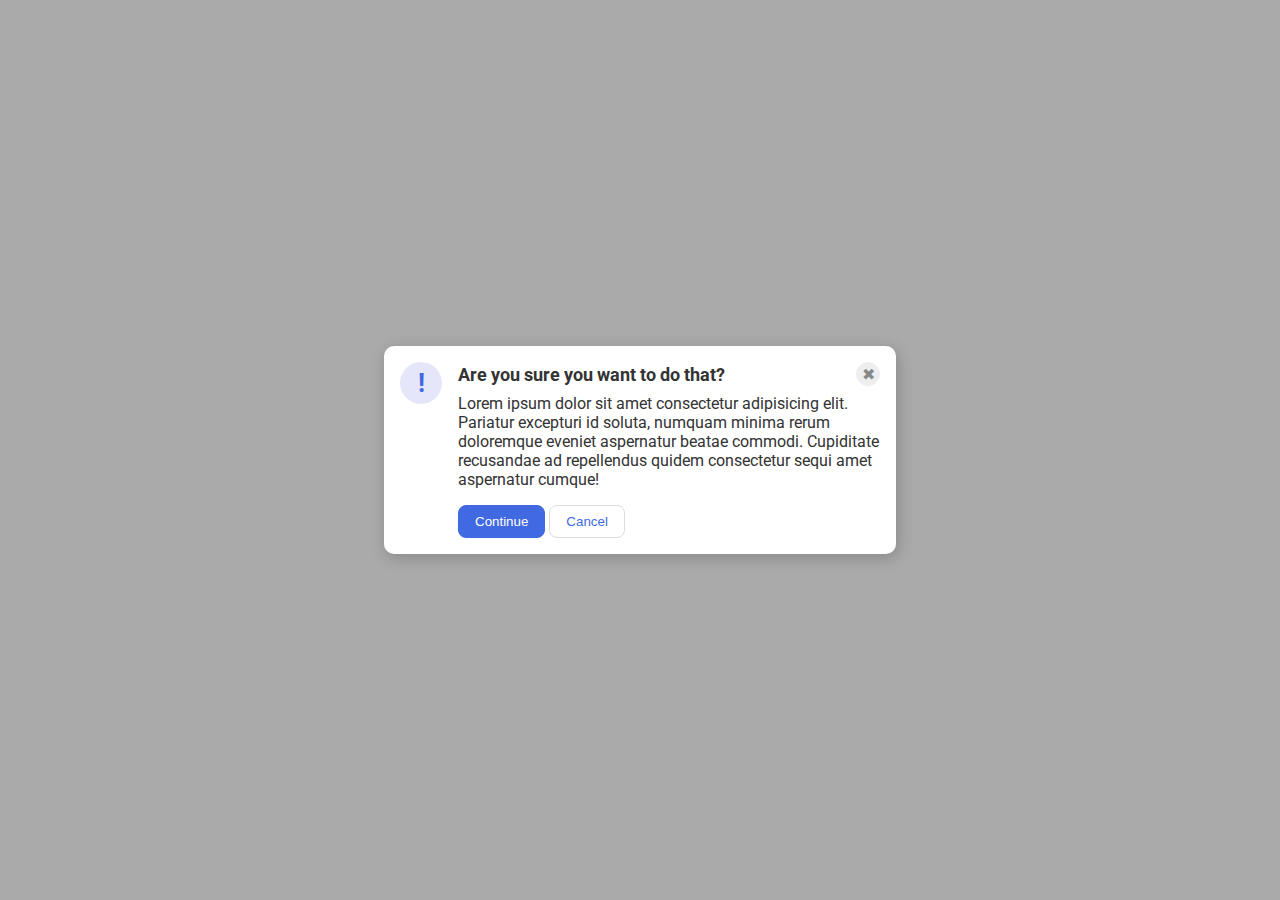
<file: flex/05-flex-modal/index.html>
<!DOCTYPE html>
<html lang="en">
  <head>
    <meta charset="UTF-8">
    <meta http-equiv="X-UA-Compatible" content="IE=edge">
    <meta name="viewport" content="width=device-width, initial-scale=1.0">
    <link rel="stylesheet" href="style.css">
    <title>Modal</title>
  </head>
  <body>
    <div class="modal">
      <div class="icon">!</div>
      <div class = "big">
        <div class="header">Are you sure you want to do that?
        <button class="close-button">✖</button>
        </div>
        <div class="text">Lorem ipsum dolor sit amet consectetur adipisicing elit. Pariatur excepturi id soluta, numquam minima rerum doloremque eveniet aspernatur beatae commodi. Cupiditate recusandae ad repellendus quidem consectetur sequi amet aspernatur cumque!</div>
        <div class = "buttons">
        <button class="continue">Continue</button>
        <button class="cancel">Cancel</button>
        </div>
      </div>
    </div>
  </body>
</html>
</file>
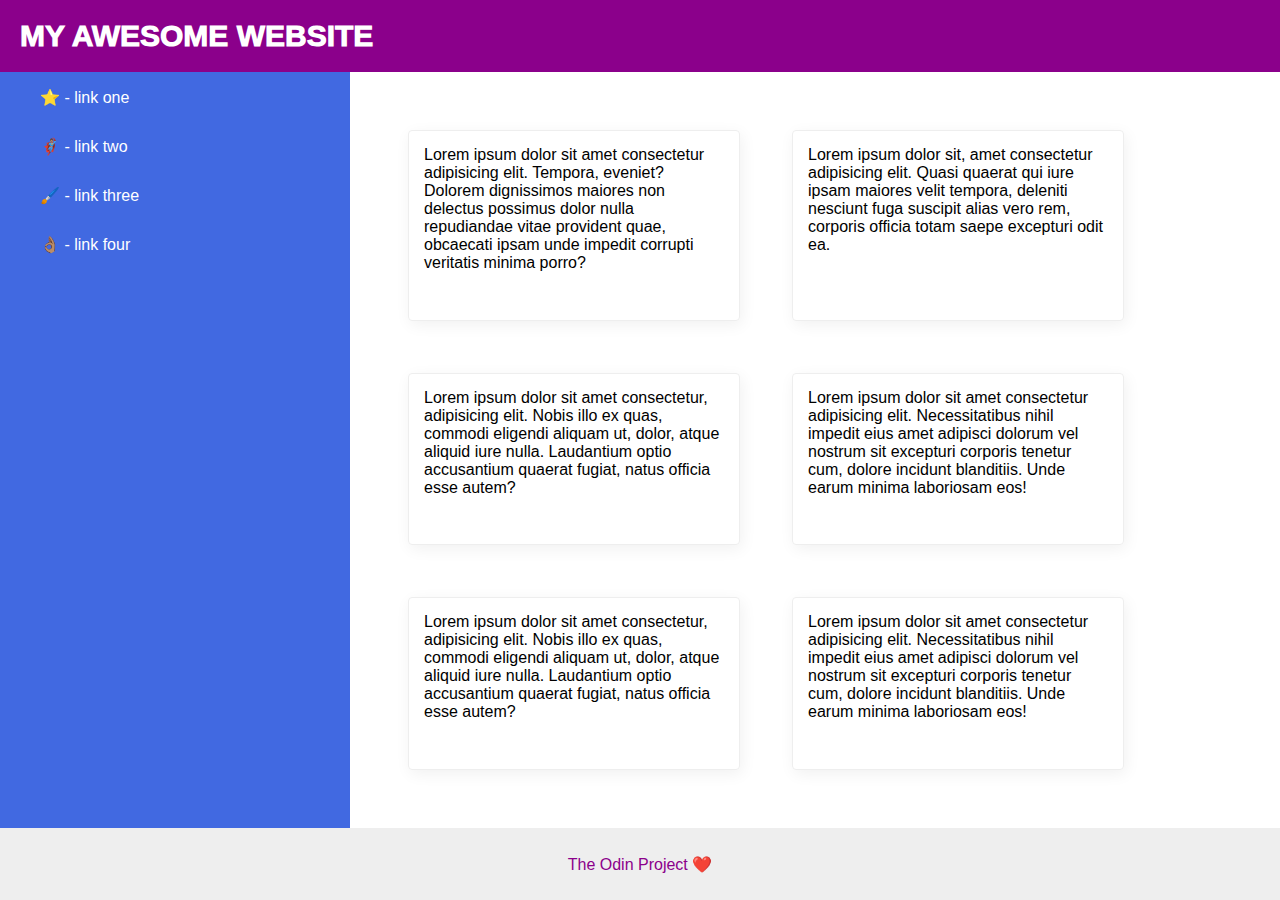
<file: flex/07-flex-layout-2/index.html>
<!DOCTYPE html>
<html lang="en">
  <head>
    <meta charset="UTF-8">
    <meta http-equiv="X-UA-Compatible" content="IE=edge">
    <meta name="viewport" content="width=device-width, initial-scale=1.0">
    <title>The Holy Grail</title>
    <link rel="stylesheet" href="style.css">
  </head>
  <body>
    <div class="header">
      MY AWESOME WEBSITE
    </div>
    <div class = "center">
      <div class="sidebar">
        <ul>
          <li><a href="#">⭐ - link one</a></li>
          <li><a href="#">🦸🏽‍♂️ - link two</a></li>
          <li><a href="#">🖌️ - link three</a></li>
          <li><a href="#">👌🏽 - link four</a></li>
        </ul>
      </div>
      <div class = "cards">
        <div class="card">Lorem ipsum dolor sit amet consectetur adipisicing elit. Tempora, eveniet? Dolorem dignissimos maiores non delectus possimus dolor nulla repudiandae vitae provident quae, obcaecati ipsam unde impedit corrupti veritatis minima porro?</div>
        <div class="card">Lorem ipsum dolor sit, amet consectetur adipisicing elit. Quasi quaerat qui iure ipsam maiores velit tempora, deleniti nesciunt fuga suscipit alias vero rem, corporis officia totam saepe excepturi odit ea.</div>
        <div class="card">Lorem ipsum dolor sit amet consectetur, adipisicing elit. Nobis illo ex quas, commodi eligendi aliquam ut, dolor, atque aliquid iure nulla. Laudantium optio accusantium quaerat fugiat, natus officia esse autem?</div>
        <div class="card">Lorem ipsum dolor sit amet consectetur adipisicing elit. Necessitatibus nihil impedit eius amet adipisci dolorum vel nostrum sit excepturi corporis tenetur cum, dolore incidunt blanditiis. Unde earum minima laboriosam eos!</div>
        <div class="card">Lorem ipsum dolor sit amet consectetur, adipisicing elit. Nobis illo ex quas, commodi eligendi aliquam ut, dolor, atque aliquid iure nulla. Laudantium optio accusantium quaerat fugiat, natus officia esse autem?</div>
        <div class="card">Lorem ipsum dolor sit amet consectetur adipisicing elit. Necessitatibus nihil impedit eius amet adipisci dolorum vel nostrum sit excepturi corporis tenetur cum, dolore incidunt blanditiis. Unde earum minima laboriosam eos!</div>
      </div>
    </div>
    <div class="footer">
      The Odin Project ❤️
    </div>
  </body>
</html>
</file>
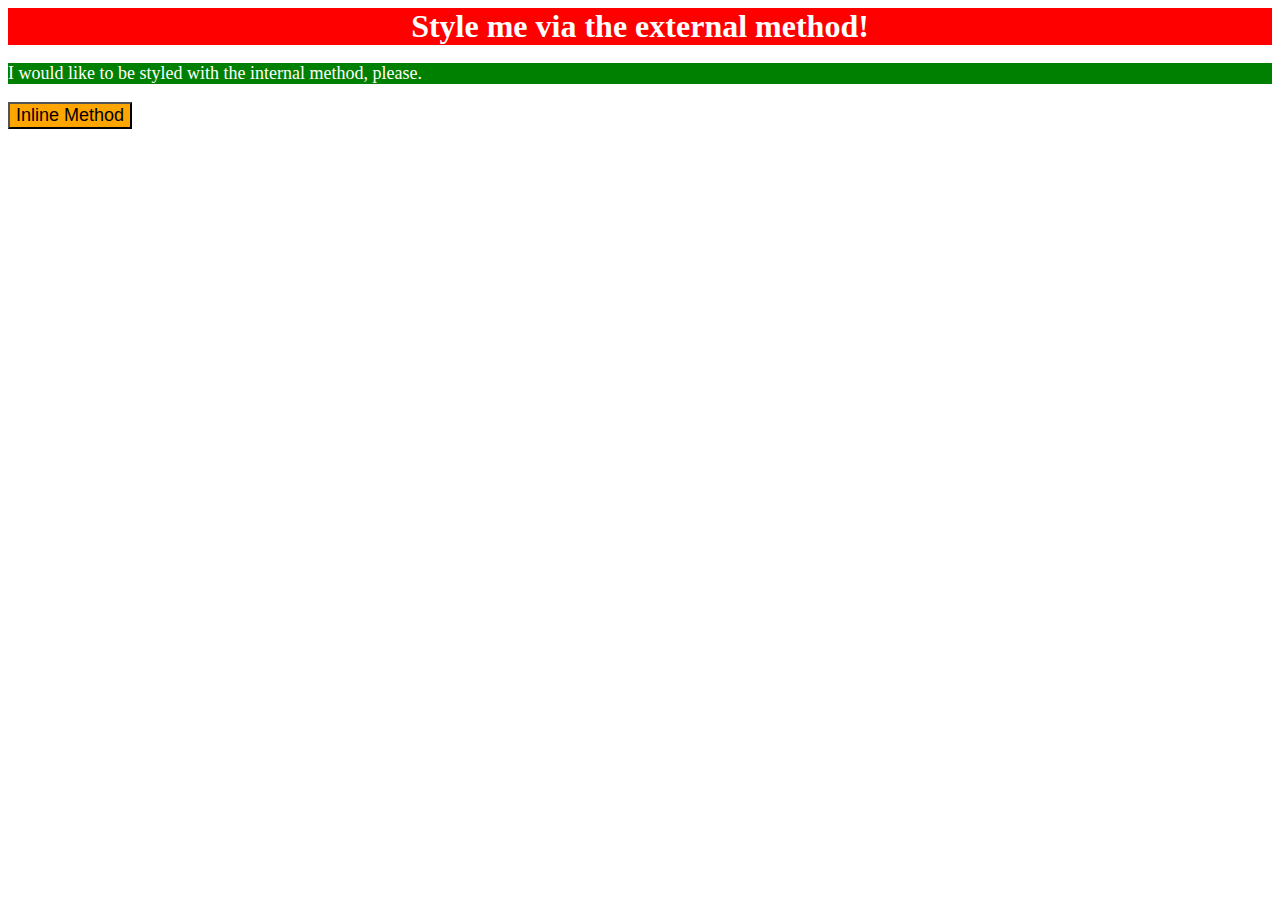
<file: foundations/01-css-methods/index.html>
<!DOCTYPE html>
<html lang="en">
  <head>
    <meta charset="UTF-8">
    <meta http-equiv="X-UA-Compatible" content="IE=edge">
    <meta name="viewport" content="width=device-width, initial-scale=1.0">
    <link rel="stylesheet" href = 'style.css'>
    <style>
      p{
        background-color: green;
        color: white;
        font-size: 18px;
      }
    </style>
    <title>Methods for Adding CSS</title>
  </head>
  <body>
    <div>Style me via the external method!</div>
    <p>I would like to be styled with the internal method, please.</p>
    <button style = "background-color: orange; font-size: 18px;">Inline Method</button>
  </body>
</html>
</file>
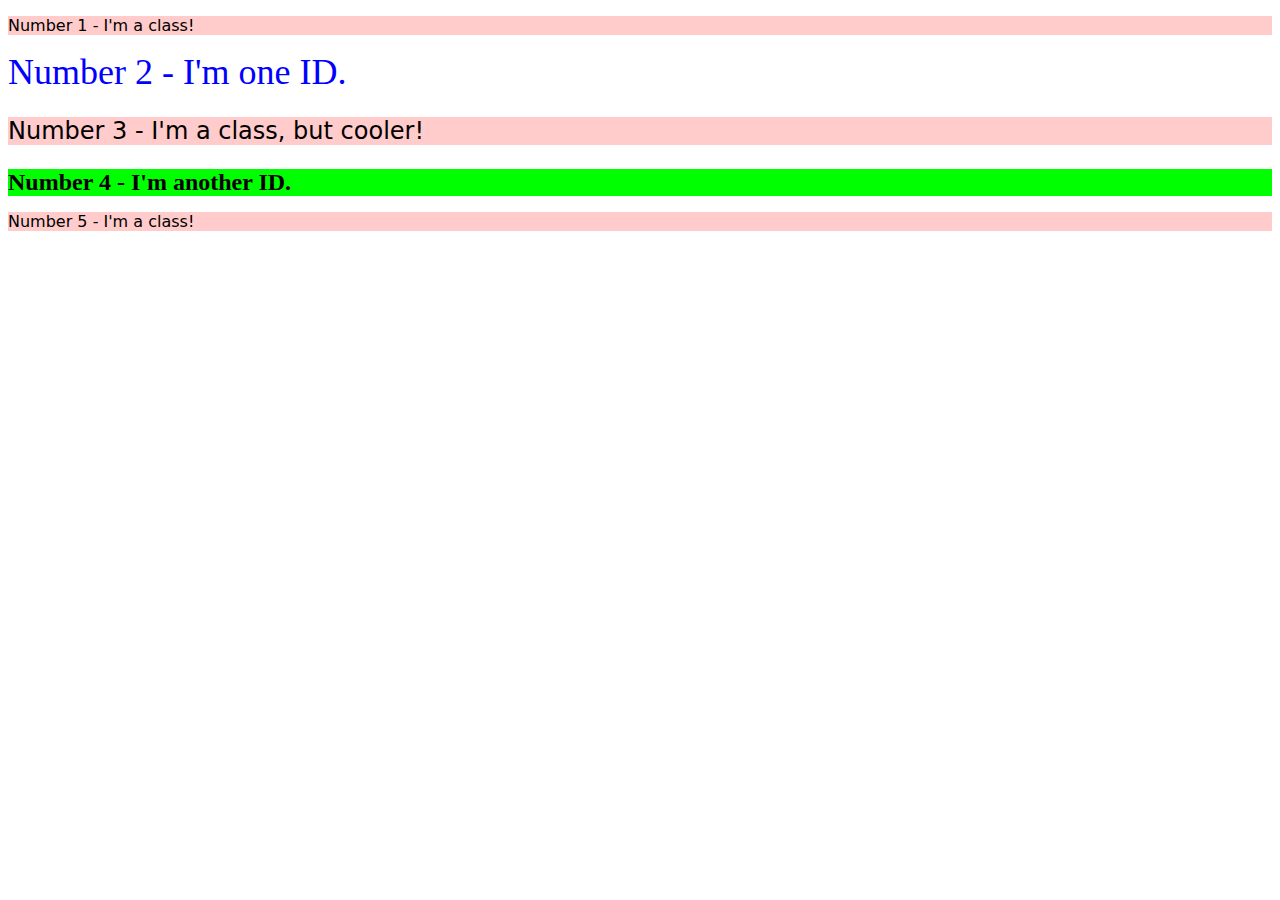
<file: foundations/02-class-id-selectors/index.html>
<!DOCTYPE html>
<html lang="en">
  <head>
    <meta charset="UTF-8">
    <meta http-equiv="X-UA-Compatible" content="IE=edge">
    <meta name="viewport" content="width=device-width, initial-scale=1.0">
    <title>Class and ID Selectors</title>
    <link rel="stylesheet" href="style.css">
  </head>
  <body>
    <p class = "fontandcolor">Number 1 - I'm a class!</p>
    <div id = "number2">Number 2 - I'm one ID.</div>
    <p class = "fontandcolor number3">Number 3 - I'm a class, but cooler!</p>
    <div id = "number4">Number 4 - I'm another ID.</div>
    <p class = "fontandcolor">Number 5 - I'm a class!</p>
  </body>
</html>
</file>
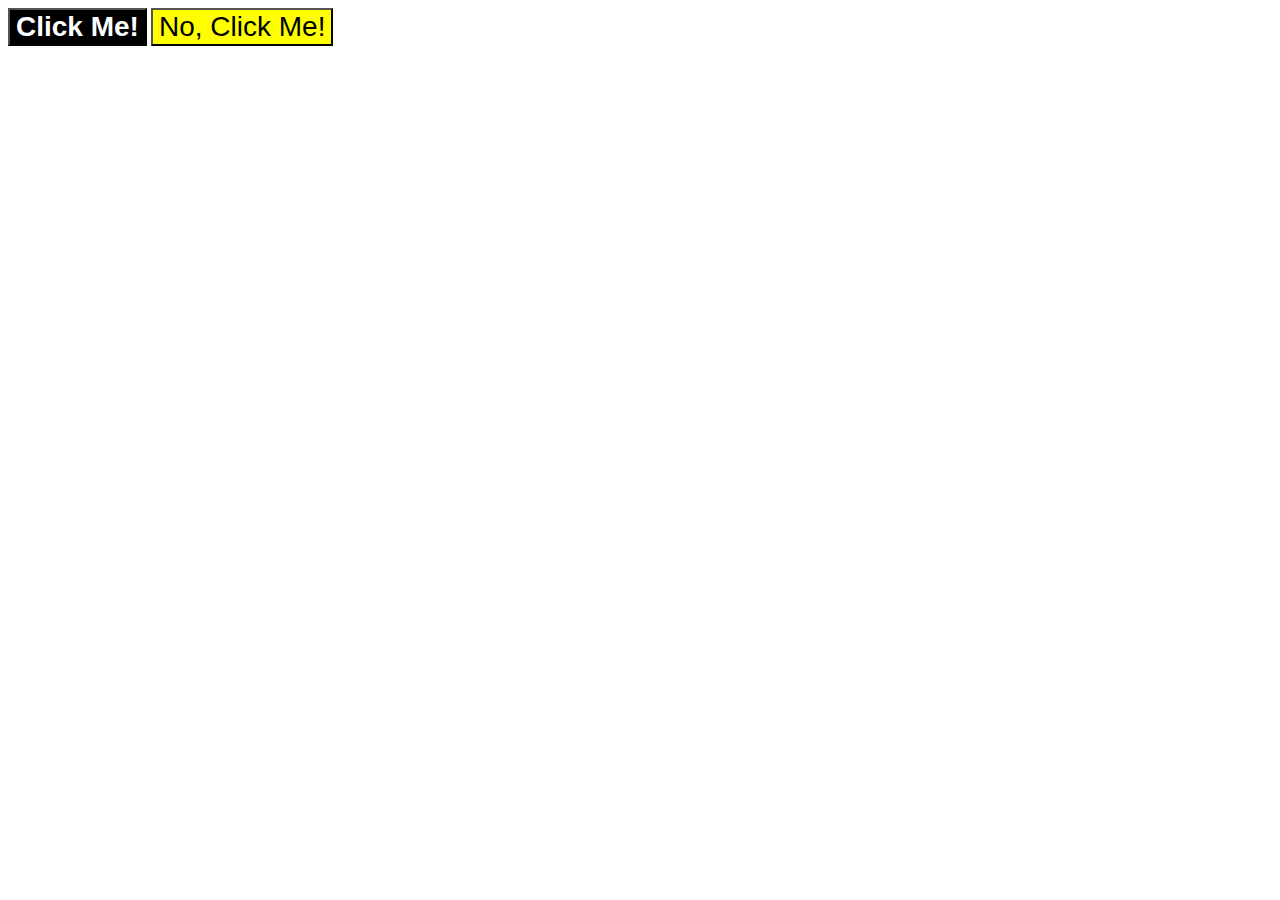
<file: foundations/03-grouping-selectors/index.html>
<!DOCTYPE html>
<html lang="en">
  <head>
    <meta charset="UTF-8">
    <meta http-equiv="X-UA-Compatible" content="IE=edge">
    <meta name="viewport" content="width=device-width, initial-scale=1.0">
    <title>Grouping Selectors</title>
    <link rel="stylesheet" href="style.css">
  </head>
  <body>
    <button class = "one">Click Me!</button>
    <button class = "two">No, Click Me!</button>
  </body>
</html>
</file>
<file: flex/05-flex-modal/style.css>
@import url('https://fonts.googleapis.com/css2?family=Roboto:wght@400;700&display=swap');

html, body {
  height: 100%;
}

body {
  font-family: Roboto, sans-serif;
  margin: 0;
  background: #aaa;
  color: #333;
  /* I'll give you this one for free lol */
  display: flex;
  align-items: center;
  justify-content: center;
}

.modal {
  background: white;
  width: 480px;
  border-radius: 10px;
  box-shadow: 2px 4px 16px rgba(0,0,0,.2);
  padding: 16px;
  display: flex;
  gap: 16px;
}

.icon {
  color: royalblue;
  font-size: 26px;
  font-weight: 700;
  background: lavender;
  width: 42px;
  height: 42px;
  border-radius: 50%;
  display: flex;
  align-items: center;
  justify-content: center;
}

.close-button {
  background: #eee;
  border-radius: 50%;
  color: #888;
  font-weight: 400;
  font-size: 16px;
  height: 24px;
  width: 24px;
  display: flex;
  align-items: center;
  justify-content: center;
  border: 1px solid #eee;
  padding: 0;
}

button {
  cursor: pointer;
  padding: 8px 16px;
  border-radius: 8px;
}

button.continue {
  background: royalblue;
  border: 1px solid royalblue;
  color: white;
}

button.cancel {
  background: white;
  border: 1px solid #ddd;
  color: royalblue;
}

.header{
  display: flex;
  align-items: center;
  justify-content: space-between;
  font-size: 18px;
  font-weight: 700;
  margin-bottom: 8px;
}

.icon{
  flex-shrink:0;
}

.text{
  margin-bottom: 16px;
}
</file>
<file: flex/07-flex-layout-2/style.css>
body {
  font-family: -apple-system, BlinkMacSystemFont, 'Segoe UI', Roboto, Oxygen, Ubuntu, Cantarell, 'Open Sans', 'Helvetica Neue', sans-serif;
  margin: 0;
  min-height: 100vh;
  display: flex;
  flex-direction: column;
}

.header {
  height: 72px;
  background: darkmagenta;
  color: white;
  font-weight: 1000;
  font-size: 30px;
  display: flex;
  align-items: center;
  padding-left: 20px;
}

.footer {
  height: 72px;
  background: #eee;
  color: darkmagenta;
  display: flex;
  justify-content: center;
  align-items: center;
}

.sidebar {
  width: 350px;
  background: royalblue;
  box-sizing: border-box;
  flex-shrink: 0;
}

.card {
  border: 1px solid #eee;
  box-shadow: 2px 4px 16px rgba(0,0,0,.06);
  border-radius: 4px;
  margin: 10px;
  width: 300px;
  padding: 15px;
}

.center{
  display: flex;
  flex-grow: 1;
}

ul{
  list-style-type: none;
  display: flex;
  flex-direction: column;
  gap: 30px;
}

a{
  color: white;
  text-decoration: none;
}

.cards{
  display: flex;
  padding: 48px;
  gap: 32px;
  flex-wrap: wrap;
}
</file>
<file: foundations/01-css-methods/style.css>
div{
    background-color: red;
    color: white;
    font-size: 32px;
    text-align: center;
    font-weight: bold;
}
</file>
<file: foundations/02-class-id-selectors/style.css>
.fontandcolor{
    background-color: #ffcccb;
    font-family: "Verdana", "DejaVu Sans", sans-serif
}
#number2{
    color: rgb(0%, 0%, 100%);
    font-size: 36px;
}
.fontandcolor.number3{
    font-size: 24px;
}
#number4{
    background-color: rgb(0%, 100%, 0%);
    font-size: 24px;
    font-weight: bold;
}
</file>
<file: foundations/03-grouping-selectors/style.css>
.one{
    background-color: rgb(0, 0, 0);
    color: white;
    font-weight: bold;
}
.two{
    background-color: #ffff00;
}

.one, .two{
    font-size: 28px;
    font-family: Helvetica, "Times New Roman", sans-serif;
}
</file>
